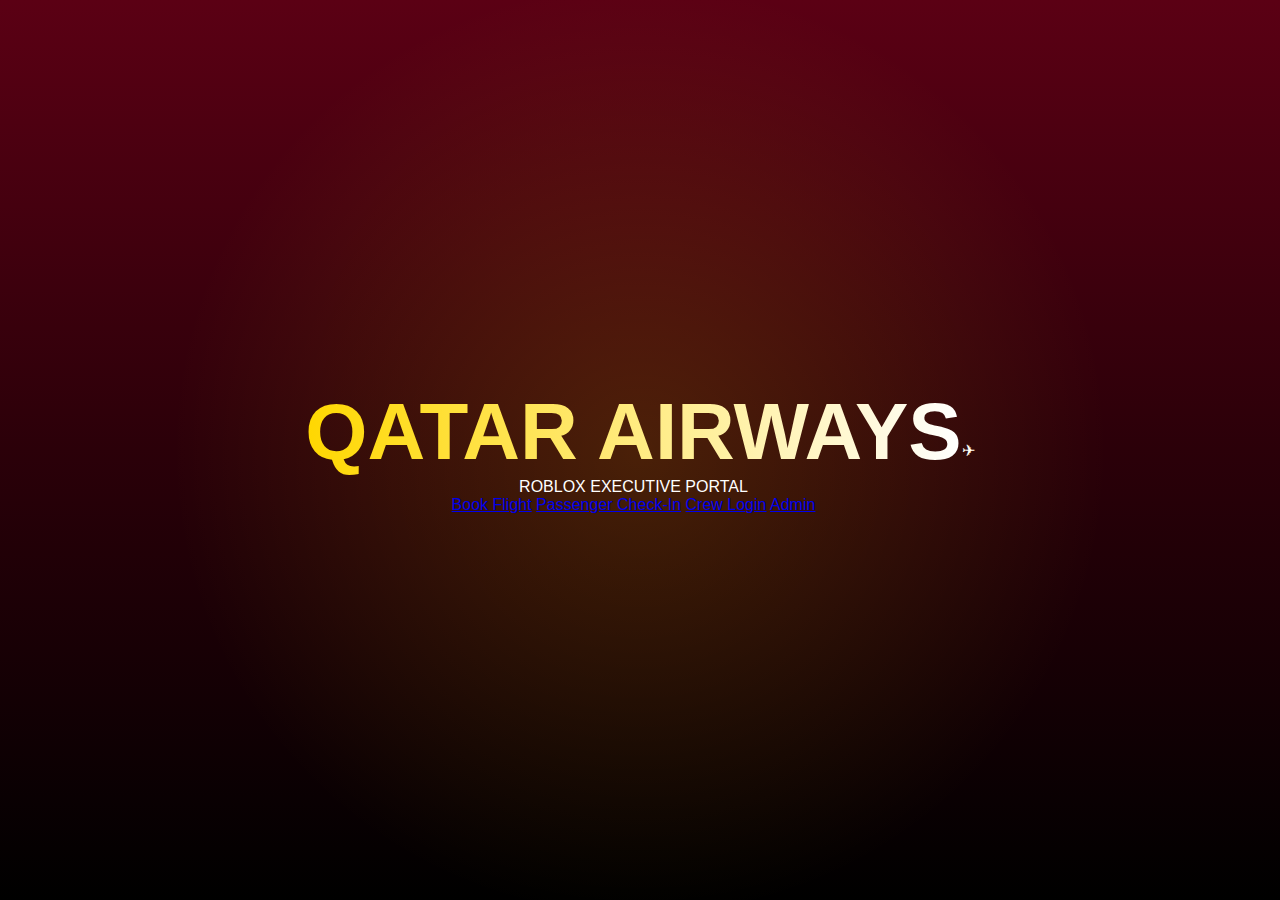
<file: index.html>
<!DOCTYPE html>
<html>
<head>
    <title>Qatar Airways Roblox</title>
    <link rel="stylesheet" href="style.css">
</head>
<body>

<section class="hero">

    <div class="overlay"></div>

    <div class="hero-content">
        <h1 class="glow-title">QATAR AIRWAYS</h1>
        <p class="subtitle">ROBLOX EXECUTIVE PORTAL</p>

        <div class="hero-buttons">
            <a href="booking.html" class="btn">Book Flight</a>
            <a href="checkin.html" class="btn">Passenger Check-In</a>
            <a href="crew.html" class="btn">Crew Login</a>
            <a href="admin.html" class="btn">Admin</a>
        </div>
    </div>

    <!-- Flying Plane -->
<div class="plane">
✈
</div>


    <!-- Moving Clouds -->
    <div class="cloud cloud1"></div>
    <div class="cloud cloud2"></div>
    <div class="cloud cloud3"></div>

</section>

</body>
</html>
</file>
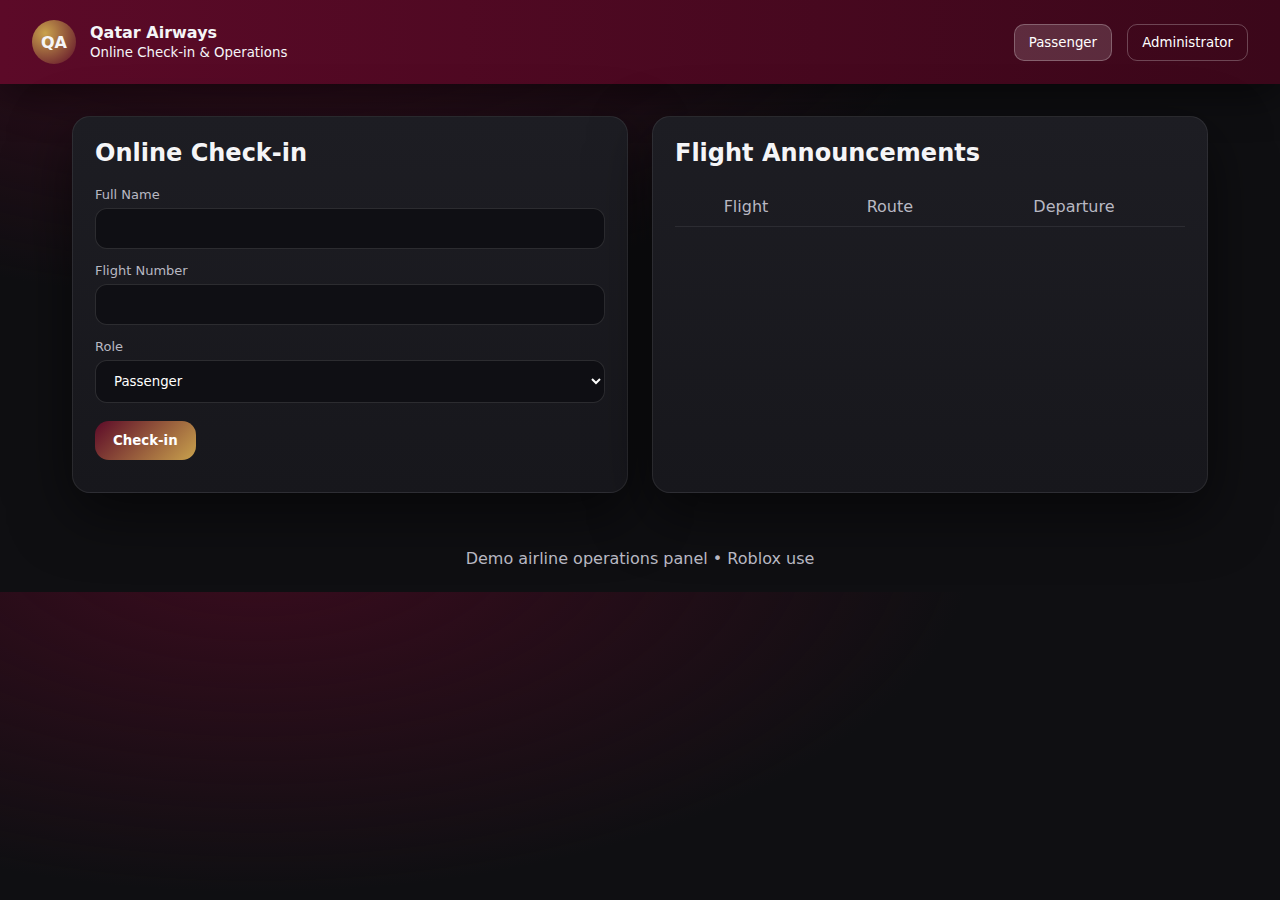
<file: Mokshith.html>
<!DOCTYPE html>
<html lang="en">
<head>
  <meta charset="UTF-8" />
  <meta name="viewport" content="width=device-width, initial-scale=1.0" />
  <title>Qatar Airways | Online Check‑in</title>
  <style>
    :root {
      --qa-maroon: #5c0a28;
      --qa-gold: #c9a24d;
      --bg: #0f0f12;
      --card: #17171c;
      --text: #f5f5f7;
      --muted: #b8b8c2;
      --success: #2ecc71;
    }

    * { box-sizing: border-box; font-family: "Segoe UI", Roboto, system-ui, sans-serif; }
    body {
      margin: 0;
      background: radial-gradient(1200px 600px at 20% -10%, #3b0b1e, transparent 60%), var(--bg);
      color: var(--text);
    }

    header {
      background: linear-gradient(90deg, var(--qa-maroon), #3b071a);
      padding: 20px 32px;
      display: flex;
      align-items: center;
      justify-content: space-between;
      box-shadow: 0 10px 40px rgba(0,0,0,.5);
    }

    .brand { display: flex; align-items: center; gap: 14px; }
    .logo {
      width: 44px; height: 44px; border-radius: 50%;
      background: radial-gradient(circle at 30% 30%, var(--qa-gold), var(--qa-maroon));
      display: grid; place-items: center; font-weight: 800;
    }

    nav button {
      background: transparent; color: #fff;
      border: 1px solid rgba(255,255,255,.25);
      padding: 10px 14px; border-radius: 10px;
      margin-left: 10px; cursor: pointer;
    }

    nav button.active, nav button:hover {
      background: rgba(255,255,255,.15);
    }

    main { padding: 32px; max-width: 1200px; margin: auto; }

    .grid { display: grid; grid-template-columns: repeat(12, 1fr); gap: 24px; }
    .card {
      grid-column: span 6;
      background: linear-gradient(180deg, #1d1d23, var(--card));
      border: 1px solid rgba(255,255,255,.08);
      border-radius: 18px;
      padding: 22px;
      box-shadow: 0 20px 60px rgba(0,0,0,.55);
    }

    h2 { margin-top: 0; }
    label { display: block; margin-top: 14px; font-size: 13px; color: var(--muted); }
    input, select {
      width: 100%; margin-top: 6px;
      padding: 12px 14px; border-radius: 12px;
      border: 1px solid rgba(255,255,255,.12);
      background: #0f0f14; color: #fff;
    }

    button.primary {
      margin-top: 18px; padding: 12px 18px;
      border-radius: 14px; border: none;
      background: linear-gradient(135deg, var(--qa-maroon), var(--qa-gold));
      color: #fff; font-weight: 600; cursor: pointer;
    }

    table { width: 100%; border-collapse: collapse; margin-top: 14px; }
    th, td { padding: 10px; border-bottom: 1px solid rgba(255,255,255,.08); }
    th { color: var(--muted); font-weight: 500; }

    .hidden { display: none; }
    .success { color: var(--success); margin-top: 10px; }

    footer { text-align: center; padding: 24px; color: var(--muted); }

    @media (max-width: 900px) {
      .card { grid-column: span 12; }
    }
  </style>
</head>
<body>

<header>
  <div class="brand">
    <div class="logo">QA</div>
    <div>
      <strong>Qatar Airways</strong><br />
      <small>Online Check‑in & Operations</small>
    </div>
  </div>
  <nav>
    <button id="btnPassenger" class="active">Passenger</button>
    <button id="btnAdmin">Administrator</button>
  </nav>
</header>

<main>
  <!-- PASSENGER -->
  <section id="passengerView" class="grid">
    <div class="card">
      <h2>Online Check‑in</h2>
      <label>Full Name</label>
      <input id="pName" />
      <label>Flight Number</label>
      <input id="pFlight" />
      <label>Role</label>
      <select id="pRole"><option>Passenger</option><option>Crew</option></select>
      <button class="primary" onclick="checkIn()">Check‑in</button>
      <div id="pMsg" class="success"></div>
    </div>

    <div class="card">
      <h2>Flight Announcements</h2>
      <table id="flightTable">
        <thead><tr><th>Flight</th><th>Route</th><th>Departure</th></tr></thead>
        <tbody></tbody>
      </table>
    </div>
  </section>

  <!-- ADMIN -->
  <section id="adminView" class="grid hidden">
    <div class="card">
      <h2>Post Flight Announcement</h2>
      <label>Flight Number</label>
      <input id="aFlight" />
      <label>Route</label>
      <input id="aRoute" />
      <label>Departure Time</label>
      <input id="aTime" />
      <button class="primary" onclick="postFlight()">Publish Flight</button>
    </div>

    <div class="card">
      <h2>Checked‑in Passengers & Crew</h2>
      <table id="checkinTable">
        <thead><tr><th>Name</th><th>Flight</th><th>Role</th></tr></thead>
        <tbody></tbody>
      </table>
    </div>
  </section>
</main>

<footer>
  Demo airline operations panel • Roblox use
</footer>

<script>
  const ADMIN_PASSWORD = "QRADMIN2026"; // CHANGE THIS

  const flights = JSON.parse(localStorage.getItem('flights') || '[]');
  const checkins = JSON.parse(localStorage.getItem('checkins') || '[]');

  const flightTableBody = document.querySelector('#flightTable tbody');
  const checkinTableBody = document.querySelector('#checkinTable tbody');

  function renderFlights() {
    flightTableBody.innerHTML = '';
    flights.forEach(f => {
      flightTableBody.innerHTML += `<tr><td>${f.no}</td><td>${f.route}</td><td>${f.time}</td></tr>`;
    });
  }

  function renderCheckins() {
    checkinTableBody.innerHTML = '';
    checkins.forEach(c => {
      checkinTableBody.innerHTML += `<tr><td>${c.name}</td><td>${c.flight}</td><td>${c.role}</td></tr>`;
    });
  }

  function postFlight() {
    flights.push({ no: aFlight.value, route: aRoute.value, time: aTime.value });
    localStorage.setItem('flights', JSON.stringify(flights));
    renderFlights();
    aFlight.value = aRoute.value = aTime.value = '';
  }

  function checkIn() {
    checkins.push({ name: pName.value, flight: pFlight.value, role: pRole.value });
    localStorage.setItem('checkins', JSON.stringify(checkins));
    pMsg.textContent = 'Check‑in successful.';
    renderCheckins();
    pName.value = pFlight.value = '';
  }

  btnPassenger.onclick = () => {
    passengerView.classList.remove('hidden');
    adminView.classList.add('hidden');
    btnPassenger.classList.add('active');
    btnAdmin.classList.remove('active');
  };

  btnAdmin.onclick = () => {
    const pwd = prompt('Administrator Access — Enter Password');
    if (pwd === ADMIN_PASSWORD) {
      adminView.classList.remove('hidden');
      passengerView.classList.add('hidden');
      btnAdmin.classList.add('active');
      btnPassenger.classList.remove('active');
    } else {
      alert('Access Denied');
    }
  };

  renderFlights();
  renderCheckins();
</script>

</body>
</html>
</file>
<file: style.css>
*{
margin:0;
padding:0;
box-sizing:border-box;
font-family:Arial, Helvetica, sans-serif;
}

body{
background:linear-gradient(to bottom,#5b0014,#2b0009,#000000);
color:white;
overflow:hidden;
}

.hero{
position:relative;
height:100vh;
display:flex;
justify-content:center;
align-items:center;
text-align:center;
overflow:hidden;
}

/* DARK OVERLAY GLOW */
.overlay{
position:absolute;
width:100%;
height:100%;
background:radial-gradient(circle at center,rgba(255,215,0,0.15),transparent 60%);
z-index:1;
}

.hero-content{
position:relative;
z-index:2;
}

.glow-title{
font-size:80px;
background:linear-gradient(90deg,gold,white,gold);
background-size:200%;
-webkit-background-clip:text;
-webkit-text-fill-color:transparent;
animation
</file>
